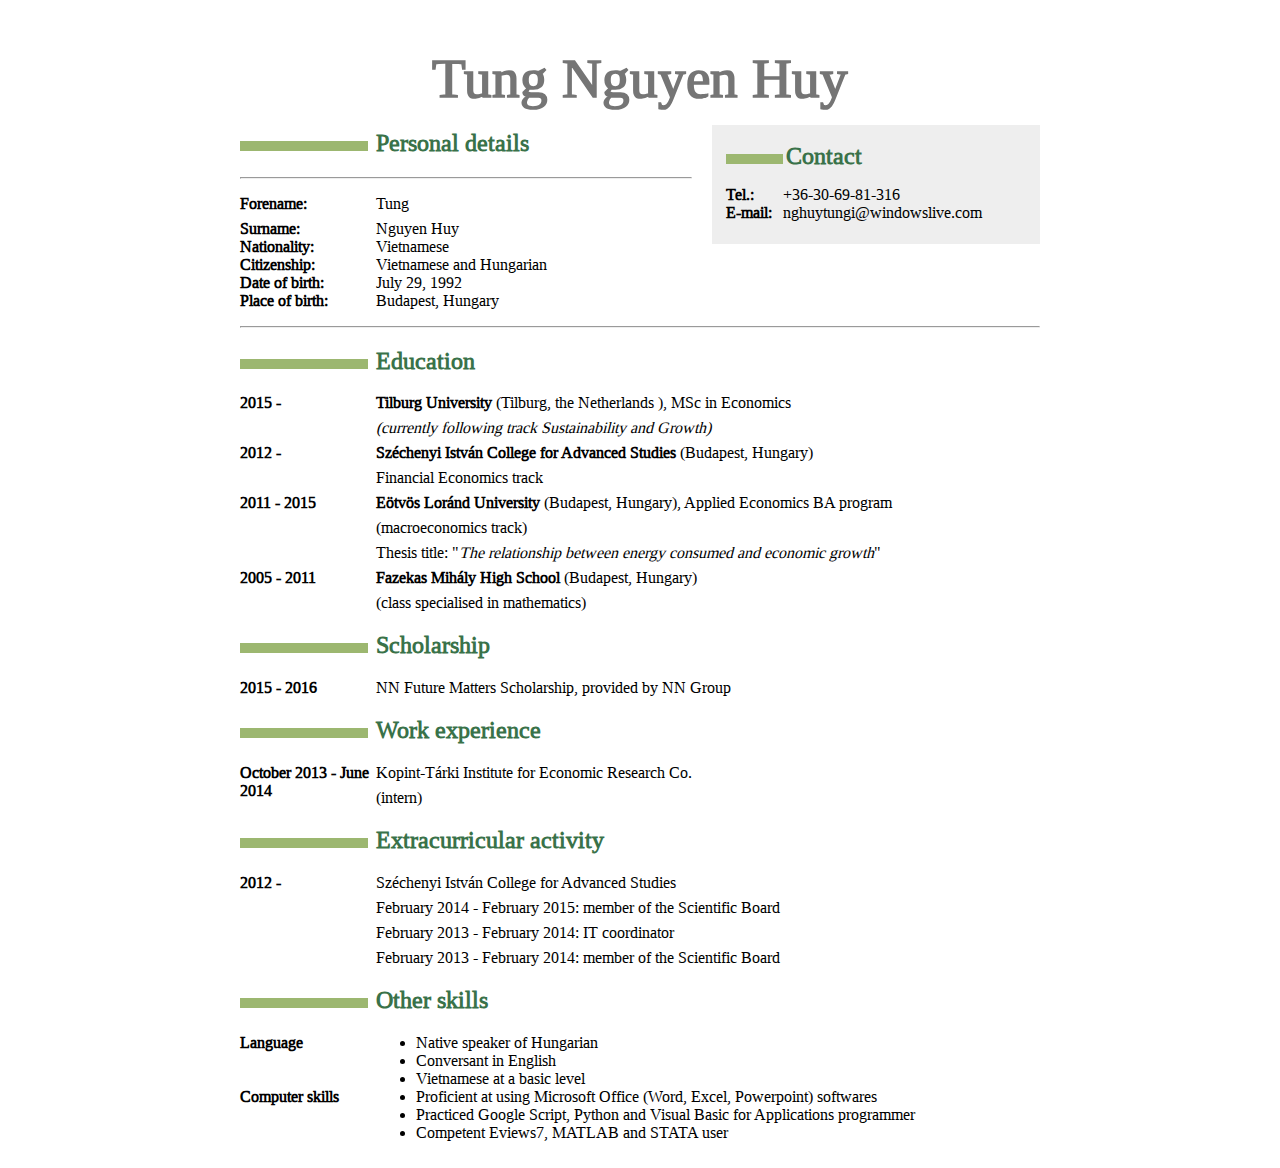
<file: cv/index.html>
<!DOCTYPE html PUBLIC "-//W3C//DTD XHTML 1.0 Transitional//EN" "http://www.w3.org/TR/xhtml1/DTD/xhtml1-transitional.dtd">
<html xmlns="http://www.w3.org/1999/xhtml">
<head>
  <meta http-equiv="Content-Type" content="text/html; charset=utf-8" />
  <meta http-equiv="Content-Style-Type" content="text/css" />
  <meta name="generator" content="pandoc" />
  <title></title>
  <style type="text/css">code{white-space: pre;}</style>
  <link rel="stylesheet" href="style.css" type="text/css" />
</head>
<body>
<h1 id="tung-nguyen-huy">Tung Nguyen Huy</h1>
<div class="aside">
<h2 id="contact">Contact</h2>
<dl>
<dt>Tel.:</dt>
<dd>+36-30-69-81-316
</dd>
<dt>E-mail:</dt>
<dd>nghuytungi@windowslive.com
</dd>
</dl>
</div>
<h2 id="personal-details">Personal details</h2>
<hr />
<dl>
<dt>Forename:</dt>
<dd><p>Tung</p>
</dd>
<dt>Surname:</dt>
<dd>Nguyen Huy
</dd>
<dt>Nationality:</dt>
<dd>Vietnamese
</dd>
<dt>Citizenship:</dt>
<dd>Vietnamese and Hungarian
</dd>
<dt>Date of birth:</dt>
<dd>July 29, 1992
</dd>
<dt>Place of birth:</dt>
<dd>Budapest, Hungary
</dd>
</dl>
<hr />
<h2 id="education">Education</h2>
<dl>
<dt>2015 -</dt>
<dd><p><strong>Tilburg University</strong> (Tilburg, the Netherlands ), MSc in Economics</p>
<p><em>(currently following track Sustainability and Growth)</em></p>
</dd>
<dt>2012 -</dt>
<dd><p><strong>Széchenyi István College for Advanced Studies</strong> (Budapest, Hungary)</p>
<p>Financial Economics track</p>
</dd>
<dt>2011 - 2015</dt>
<dd><p><strong>Eötvös Loránd University</strong> (Budapest, Hungary), Applied Economics BA program</p>
<p>(macroeconomics track)</p>
<p>Thesis title: &quot;<em>The relationship between energy consumed and economic growth</em>&quot;</p>
</dd>
<dt>2005 - 2011</dt>
<dd><p><strong>Fazekas Mihály High School</strong> (Budapest, Hungary)</p>
<p>(class specialised in mathematics)</p>
</dd>
</dl>
<h2 id="scholarship">Scholarship</h2>
<dl>
<dt>2015 - 2016</dt>
<dd>NN Future Matters Scholarship, provided by NN Group
</dd>
</dl>
<h2 id="work-experience">Work experience</h2>
<dl>
<dt>October 2013 - June 2014</dt>
<dd><p>Kopint-Tárki Institute for Economic Research Co.</p>
<p>(intern)</p>
</dd>
</dl>
<h2 id="extracurricular-activity">Extracurricular activity</h2>
<dl>
<dt>2012 -</dt>
<dd><p>Széchenyi István College for Advanced Studies</p>
<p>February 2014 - February 2015: member of the Scientific Board</p>
<p>February 2013 - February 2014: IT coordinator</p>
<p>February 2013 - February 2014: member of the Scientific Board</p>
</dd>
</dl>
<h2 id="other-skills">Other skills</h2>
<dl>
<dt>Language</dt>
<dd><ul>
<li>Native speaker of Hungarian</li>
<li>Conversant in English</li>
<li>Vietnamese at a basic level</li>
</ul>
</dd>
<dt>Computer skills</dt>
<dd><ul>
<li>Proficient at using Microsoft Office (Word, Excel, Powerpoint) softwares</li>
<li>Practiced Google Script, Python and Visual Basic for Applications programmer</li>
<li>Competent Eviews7, MATLAB and STATA user</li>
</ul>
</dd>
</dl>
</body>
</html>
</file>
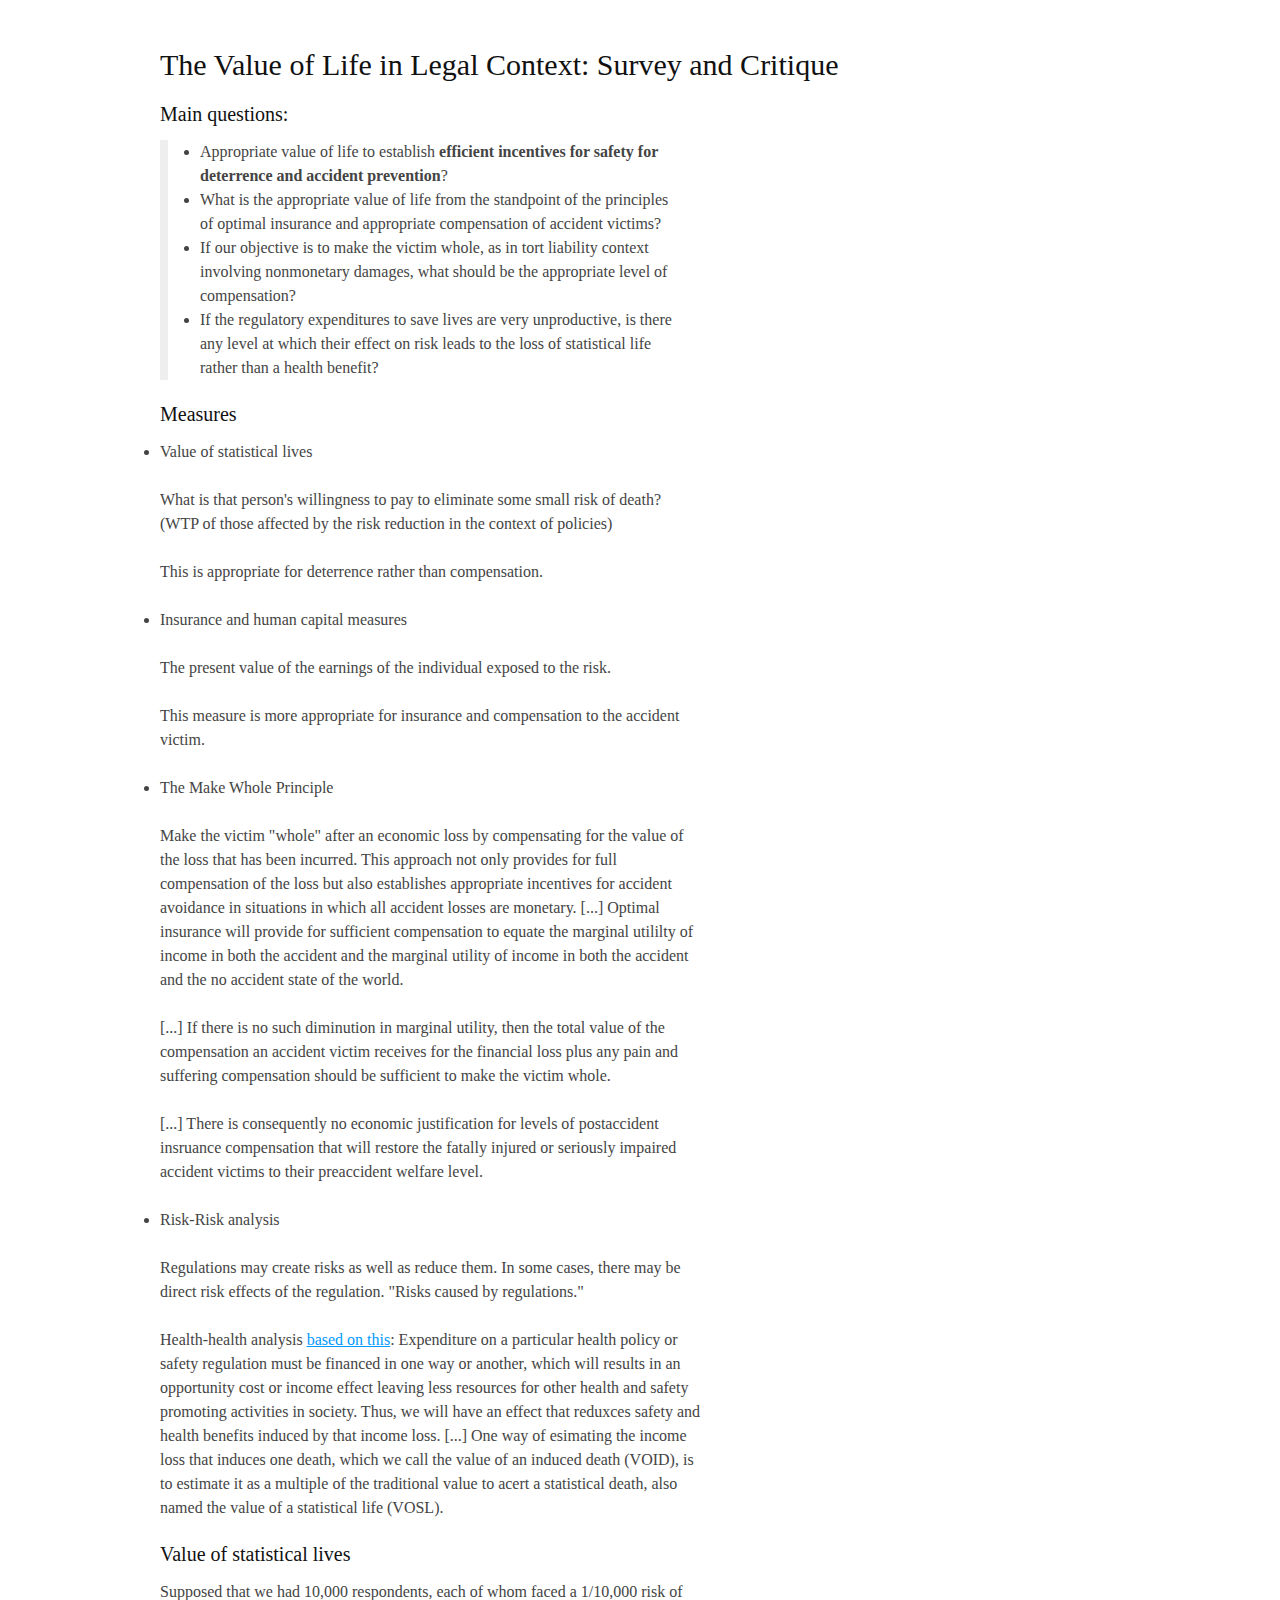
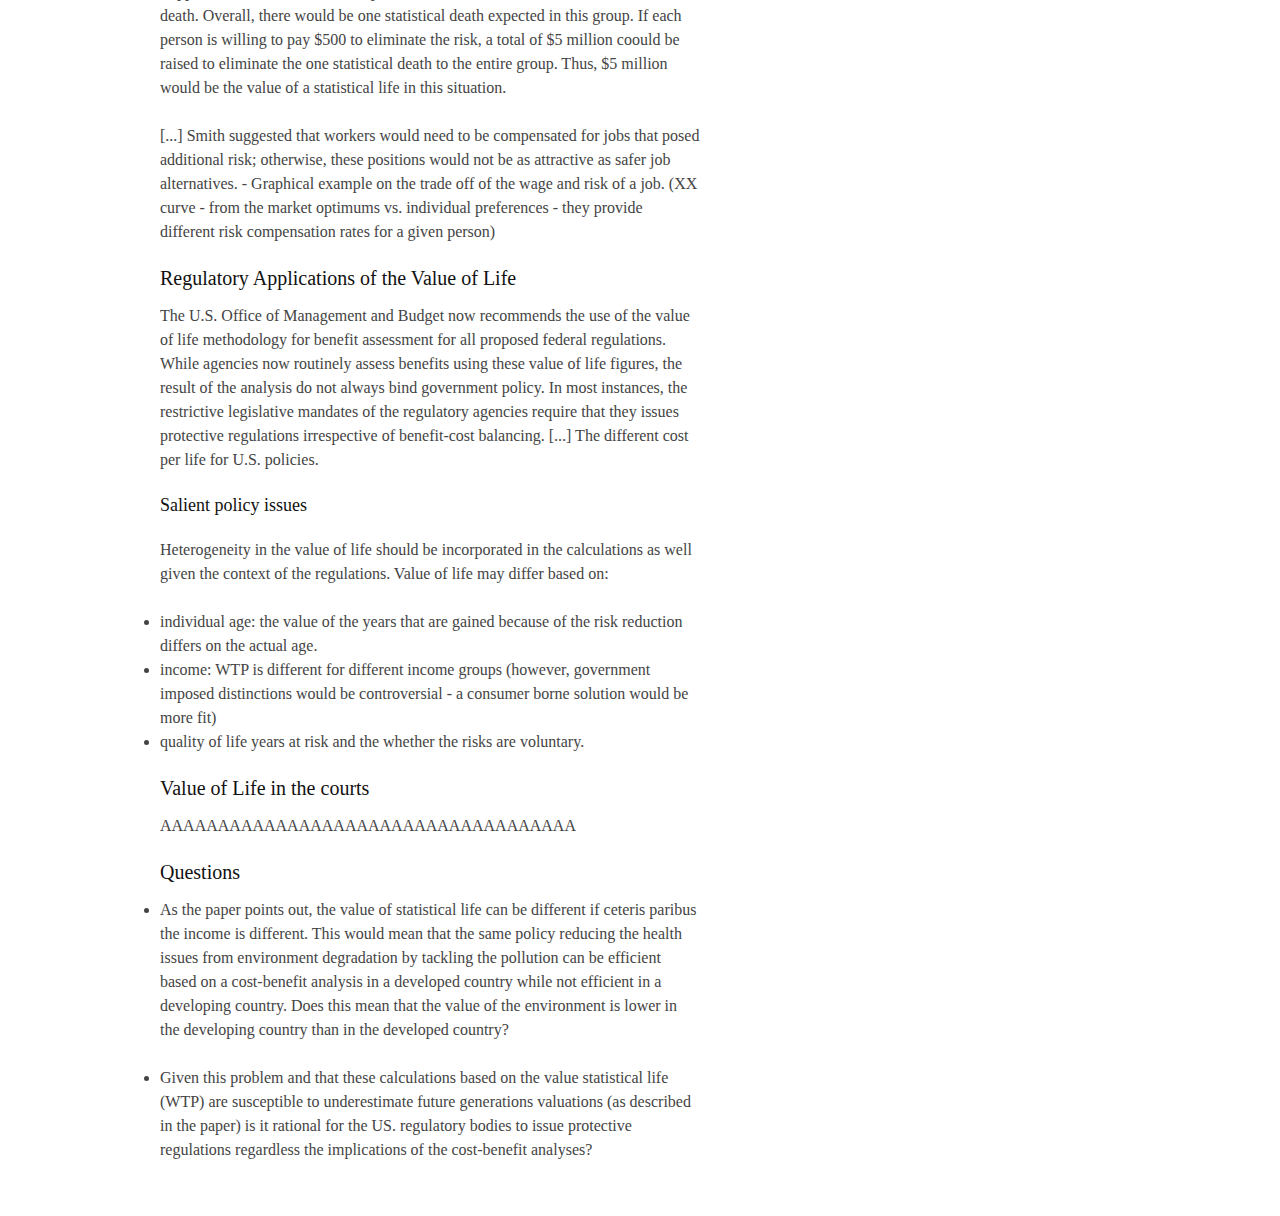
<file: cv/viscusi.html>
<!DOCTYPE html PUBLIC "-//W3C//DTD XHTML 1.0 Transitional//EN" "http://www.w3.org/TR/xhtml1/DTD/xhtml1-transitional.dtd">
<html xmlns="http://www.w3.org/1999/xhtml">
<head>
  <meta http-equiv="Content-Type" content="text/html; charset=utf-8" />
  <meta http-equiv="Content-Style-Type" content="text/css" />
  <meta name="generator" content="pandoc" />
  <title></title>
  <style type="text/css">code{white-space: pre;}</style>
  <link rel="stylesheet" href="stylesheet/markdown.css" type="text/css" />
</head>
<body>
<h1 id="the-value-of-life-in-legal-context-survey-and-critique">The Value of Life in Legal Context: Survey and Critique</h1>
<h2 id="main-questions">Main questions:</h2>
<blockquote>
<ul>
<li>Appropriate value of life to establish <strong>efficient incentives for safety for deterrence and accident prevention</strong>?</li>
<li>What is the appropriate value of life from the standpoint of the principles of optimal insurance and appropriate compensation of accident victims?</li>
<li>If our objective is to make the victim whole, as in tort liability context involving nonmonetary damages, what should be the appropriate level of compensation?</li>
<li>If the regulatory expenditures to save lives are very unproductive, is there any level at which their effect on risk leads to the loss of statistical life rather than a health benefit?</li>
</ul>
</blockquote>
<h2 id="measures">Measures</h2>
<ul>
<li><p>Value of statistical lives</p>
<p>What is that person's willingness to pay to eliminate some small risk of death? (WTP of those affected by the risk reduction in the context of policies)</p>
<p>This is appropriate for deterrence rather than compensation.</p></li>
<li><p>Insurance and human capital measures</p>
<p>The present value of the earnings of the individual exposed to the risk.</p>
<p>This measure is more appropriate for insurance and compensation to the accident victim.</p></li>
<li><p>The Make Whole Principle</p>
<p>Make the victim &quot;whole&quot; after an economic loss by compensating for the value of the loss that has been incurred. This approach not only provides for full compensation of the loss but also establishes appropriate incentives for accident avoidance in situations in which all accident losses are monetary. [...] Optimal insurance will provide for sufficient compensation to equate the marginal utililty of income in both the accident and the marginal utility of income in both the accident and the no accident state of the world.</p>
<p>[...] If there is no such diminution in marginal utility, then the total value of the compensation an accident victim receives for the financial loss plus any pain and suffering compensation should be sufficient to make the victim whole.</p>
<p>[...] There is consequently no economic justification for levels of postaccident insruance compensation that will restore the fatally injured or seriously impaired accident victims to their preaccident welfare level.</p></li>
<li><p>Risk-Risk analysis</p>
<p>Regulations may create risks as well as reduce them. In some cases, there may be direct risk effects of the regulation. &quot;Risks caused by regulations.&quot;</p>
<p>Health-health analysis <a href="http://www.sciencedirect.com/science/article/pii/S0001457501000847">based on this</a>: Expenditure on a particular health policy or safety regulation must be financed in one way or another, which will results in an opportunity cost or income effect leaving less resources for other health and safety promoting activities in society. Thus, we will have an effect that reduxces safety and health benefits induced by that income loss. [...] One way of esimating the income loss that induces one death, which we call the value of an induced death (VOID), is to estimate it as a multiple of the traditional value to acert a statistical death, also named the value of a statistical life (VOSL).</p></li>
</ul>
<h2 id="value-of-statistical-lives">Value of statistical lives</h2>
<p>Supposed that we had 10,000 respondents, each of whom faced a 1/10,000 risk of death. Overall, there would be one statistical death expected in this group. If each person is willing to pay $500 to eliminate the risk, a total of $5 million coould be raised to eliminate the one statistical death to the entire group. Thus, $5 million would be the value of a statistical life in this situation.</p>
<p>[...] Smith suggested that workers would need to be compensated for jobs that posed additional risk; otherwise, these positions would not be as attractive as safer job alternatives. - Graphical example on the trade off of the wage and risk of a job. (XX curve - from the market optimums vs. individual preferences - they provide different risk compensation rates for a given person)</p>
<h2 id="regulatory-applications-of-the-value-of-life">Regulatory Applications of the Value of Life</h2>
<p>The U.S. Office of Management and Budget now recommends the use of the value of life methodology for benefit assessment for all proposed federal regulations. While agencies now routinely assess benefits using these value of life figures, the result of the analysis do not always bind government policy. In most instances, the restrictive legislative mandates of the regulatory agencies require that they issues protective regulations irrespective of benefit-cost balancing. [...] The different cost per life for U.S. policies.</p>
<h3 id="salient-policy-issues">Salient policy issues</h3>
<p>Heterogeneity in the value of life should be incorporated in the calculations as well given the context of the regulations. Value of life may differ based on:</p>
<ul>
<li>individual age: the value of the years that are gained because of the risk reduction differs on the actual age.</li>
<li>income: WTP is different for different income groups (however, government imposed distinctions would be controversial - a consumer borne solution would be more fit)</li>
<li>quality of life years at risk and the whether the risks are voluntary.</li>
</ul>
<h2 id="value-of-life-in-the-courts">Value of Life in the courts</h2>
<p>AAAAAAAAAAAAAAAAAAAAAAAAAAAAAAAAAAAA</p>
<h2 id="questions">Questions</h2>
<ul>
<li><p>As the paper points out, the value of statistical life can be different if ceteris paribus the income is different. This would mean that the same policy reducing the health issues from environment degradation by tackling the pollution can be efficient based on a cost-benefit analysis in a developed country while not efficient in a developing country. Does this mean that the value of the environment is lower in the developing country than in the developed country?</p></li>
<li><p>Given this problem and that these calculations based on the value statistical life (WTP) are susceptible to underestimate future generations valuations (as described in the paper) is it rational for the US. regulatory bodies to issue protective regulations regardless the implications of the cost-benefit analyses?</p></li>
</ul>
</body>
</html>
</file>
<file: cv/style.css>
/*
 * Copyright 2013 Christophe-Marie Duquesne <chmd@chmd.fr>
 *
 * CSS for making a resume with pandoc. Inspired by moderncv.
 *
 * This CSS document is delivered to you under the CC BY-SA 3.0 License.
 * https://creativecommons.org/licenses/by-sa/3.0/deed.en_US
 */

/* Whole document */

@font-face{
	font-family: 'Liberation Serif';
	src: url(fonts/LiberationSerif-Regular.ttf) format("truetype");
}
body {
/*
    font-family: "Helvetica Neue", Helvetica, Arial, sans-serif;
*/
	font-family: 'Liberation Serif';
    width: 800px;
    margin: auto;
    background: #FFFFFF;
    padding: 10px 10px 10px 10px;
}

/*
.title {
    display: none;
}
*/

/* Title of the resume */
h1 {
    font-size: 55px;
    color: #757575;
    text-align:center;
    margin-bottom:15px;
}

/* Titles of categories */
h2 {
    color: #397249;
}
/* There is a bar just before each category */
h2:before {
    content: "";
    display: inline-block;
    margin-right:1%;
    width: 16%;
    height: 10px;
    background-color: #9CB770;
}

/* Definitions */
dt {
    float: left;
    clear: left;
    width: 17%;
    font-weight: bold;
}
dd {
    margin-left: 17%;
}
p {
    margin-top:0;
    margin-bottom:7px;
}

/* Blockquotes */
blockquote {
    text-align: center
}

/* Links */
a {
    text-decoration: none;
    color: #397249;
}
a:hover, a:active {
    background-color: #397249;
    color: #FFFFFF;
    text-decoration: none;
    text-shadow: 1px 1px 1px #333;
}

/* Horizontal separators */
hr {
    color: #A6A6A6;
}


/* Asides */

.aside{
	float:right;
	width:300px;
	background-color:#eee;
	margin: 0 0 4px 20px;
	padding: 6px 14px;
	overflow:hidden;
}
.aside h1, .aside h2, .aside h3{
	margin-left: 0px;
	margin-top: 0.5em;
	margin-bottom: 0.5em;
}
.aside ul{
	padding-left:18px;
}
.aside li{
	padding-right:0px;
}

.aside blockquote{
	padding:0;
	margin:0;
	text-indent: 1em;
}

.aside dt{
	width: 19%;
}

.aside dd {
    margin-left: 19%;
}

.aside h2:before{
	width: 19%;
}
</file>
<file: cv/stylesheet/markdown.css>
body{
    margin: 0 auto;
    font-family: Georgia, Palatino, serif;
    color: #444444;
    line-height: 1;
    max-width: 960px;
    padding: 30px;
}
h1, h2, h3, h4 {
    color: #111111;
    font-weight: 400;
}
h1, h2, h3, h4, h5, p {
    margin-bottom: 24px;
    padding: 0;
}
h1 {
    font-size: 30px;
}
h2 {
    font-size: 20px;
    /* The bottom margin is small. It's designed to be used with gray meta text
     * below a post title. */
    margin: 24px 0 6px;
}
h3 {
    font-size: 18px;
}
h4 {
    font-size: 16px;
}
h5 {
    font-size: 13px;
}
a {
    color: #0099ff;
    margin: 0;
    padding: 0;
    vertical-align: baseline;
}
a:hover {
    text-decoration: none;
    color: #ff6600;
}
a:visited {
    color: purple;
}
ul, ol {
    padding: 0;
    margin: 0;
}
li {
    line-height: 24px;
}
li ul, li ul {
    margin-left: 24px;
}
p, ul, ol {
    font-size: 16px;
    line-height: 24px;
    max-width: 540px;
}
pre {
    padding: 0px 24px;
    max-width: 800px;
    white-space: pre-wrap;
}
code {
    font-family: Consolas, Monaco, Andale Mono, monospace;
    line-height: 1.5;
    font-size: 13px;
}
aside {
    display: block;
    float: right;
    width: 390px;
}
blockquote {
    border-left:.5em solid #eee;
    padding: 0 2em;
    margin-left:0;
    max-width: 476px;
}
blockquote  cite {
    font-size:14px;
    line-height:20px;
    color:#bfbfbf;
}
blockquote cite:before {
    content: '\2014 \00A0';
}

blockquote p {  
    color: #666;
    max-width: 460px;
}
hr {
    width: 540px;
    text-align: left;
    margin: 0 auto 0 0;
    color: #999;
}

/* Code below this line is copyright Twitter Inc. */

button,
input,
select,
textarea {
  font-size: 100%;
  margin: 0;
  vertical-align: baseline;
  *vertical-align: middle;
}
button, input {
  line-height: normal;
  *overflow: visible;
}
button::-moz-focus-inner, input::-moz-focus-inner {
  border: 0;
  padding: 0;
}
button,
input[type="button"],
input[type="reset"],
input[type="submit"] {
  cursor: pointer;
  -webkit-appearance: button;
}
input[type=checkbox], input[type=radio] {
  cursor: pointer;
}
/* override default chrome & firefox settings */
input:not([type="image"]), textarea {
  -webkit-box-sizing: content-box;
  -moz-box-sizing: content-box;
  box-sizing: content-box;
}

input[type="search"] {
  -webkit-appearance: textfield;
  -webkit-box-sizing: content-box;
  -moz-box-sizing: content-box;
  box-sizing: content-box;
}
input[type="search"]::-webkit-search-decoration {
  -webkit-appearance: none;
}
label,
input,
select,
textarea {
  font-family: "Helvetica Neue", Helvetica, Arial, sans-serif;
  font-size: 13px;
  font-weight: normal;
  line-height: normal;
  margin-bottom: 18px;
}
input[type=checkbox], input[type=radio] {
  cursor: pointer;
  margin-bottom: 0;
}
input[type=text],
input[type=password],
textarea,
select {
  display: inline-block;
  width: 210px;
  padding: 4px;
  font-size: 13px;
  font-weight: normal;
  line-height: 18px;
  height: 18px;
  color: #808080;
  border: 1px solid #ccc;
  -webkit-border-radius: 3px;
  -moz-border-radius: 3px;
  border-radius: 3px;
}
select, input[type=file] {
  height: 27px;
  line-height: 27px;
}
textarea {
  height: auto;
}

/* grey out placeholders */
:-moz-placeholder {
  color: #bfbfbf;
}
::-webkit-input-placeholder {
  color: #bfbfbf;
}

input[type=text],
input[type=password],
select,
textarea {
  -webkit-transition: border linear 0.2s, box-shadow linear 0.2s;
  -moz-transition: border linear 0.2s, box-shadow linear 0.2s;
  transition: border linear 0.2s, box-shadow linear 0.2s;
  -webkit-box-shadow: inset 0 1px 3px rgba(0, 0, 0, 0.1);
  -moz-box-shadow: inset 0 1px 3px rgba(0, 0, 0, 0.1);
  box-shadow: inset 0 1px 3px rgba(0, 0, 0, 0.1);
}
input[type=text]:focus, input[type=password]:focus, textarea:focus {
  outline: none;
  border-color: rgba(82, 168, 236, 0.8);
  -webkit-box-shadow: inset 0 1px 3px rgba(0, 0, 0, 0.1), 0 0 8px rgba(82, 168, 236, 0.6);
  -moz-box-shadow: inset 0 1px 3px rgba(0, 0, 0, 0.1), 0 0 8px rgba(82, 168, 236, 0.6);
  box-shadow: inset 0 1px 3px rgba(0, 0, 0, 0.1), 0 0 8px rgba(82, 168, 236, 0.6);
}

/* buttons */
button {
  display: inline-block;
  padding: 4px 14px;
  font-family: "Helvetica Neue", Helvetica, Arial, sans-serif;
  font-size: 13px;
  line-height: 18px;
  -webkit-border-radius: 4px;
  -moz-border-radius: 4px;
  border-radius: 4px;
  -webkit-box-shadow: inset 0 1px 0 rgba(255, 255, 255, 0.2), 0 1px 2px rgba(0, 0, 0, 0.05);
  -moz-box-shadow: inset 0 1px 0 rgba(255, 255, 255, 0.2), 0 1px 2px rgba(0, 0, 0, 0.05);
  box-shadow: inset 0 1px 0 rgba(255, 255, 255, 0.2), 0 1px 2px rgba(0, 0, 0, 0.05);
  background-color: #0064cd;
  background-repeat: repeat-x;
  background-image: -khtml-gradient(linear, left top, left bottom, from(#049cdb), to(#0064cd));
  background-image: -moz-linear-gradient(top, #049cdb, #0064cd);
  background-image: -ms-linear-gradient(top, #049cdb, #0064cd);
  background-image: -webkit-gradient(linear, left top, left bottom, color-stop(0%, #049cdb), color-stop(100%, #0064cd));
  background-image: -webkit-linear-gradient(top, #049cdb, #0064cd);
  background-image: -o-linear-gradient(top, #049cdb, #0064cd);
  background-image: linear-gradient(top, #049cdb, #0064cd);
  color: #fff;
  text-shadow: 0 -1px 0 rgba(0, 0, 0, 0.25);
  border: 1px solid #004b9a;
  border-bottom-color: #003f81;
  -webkit-transition: 0.1s linear all;
  -moz-transition: 0.1s linear all;
  transition: 0.1s linear all;
  border-color: #0064cd #0064cd #003f81;
  border-color: rgba(0, 0, 0, 0.1) rgba(0, 0, 0, 0.1) rgba(0, 0, 0, 0.25);
}
button:hover {
  color: #fff;
  background-position: 0 -15px;
  text-decoration: none;
}
button:active {
  -webkit-box-shadow: inset 0 3px 7px rgba(0, 0, 0, 0.15), 0 1px 2px rgba(0, 0, 0, 0.05);
  -moz-box-shadow: inset 0 3px 7px rgba(0, 0, 0, 0.15), 0 1px 2px rgba(0, 0, 0, 0.05);
  box-shadow: inset 0 3px 7px rgba(0, 0, 0, 0.15), 0 1px 2px rgba(0, 0, 0, 0.05);
}
button::-moz-focus-inner {
  padding: 0;
  border: 0;
}
</file>
